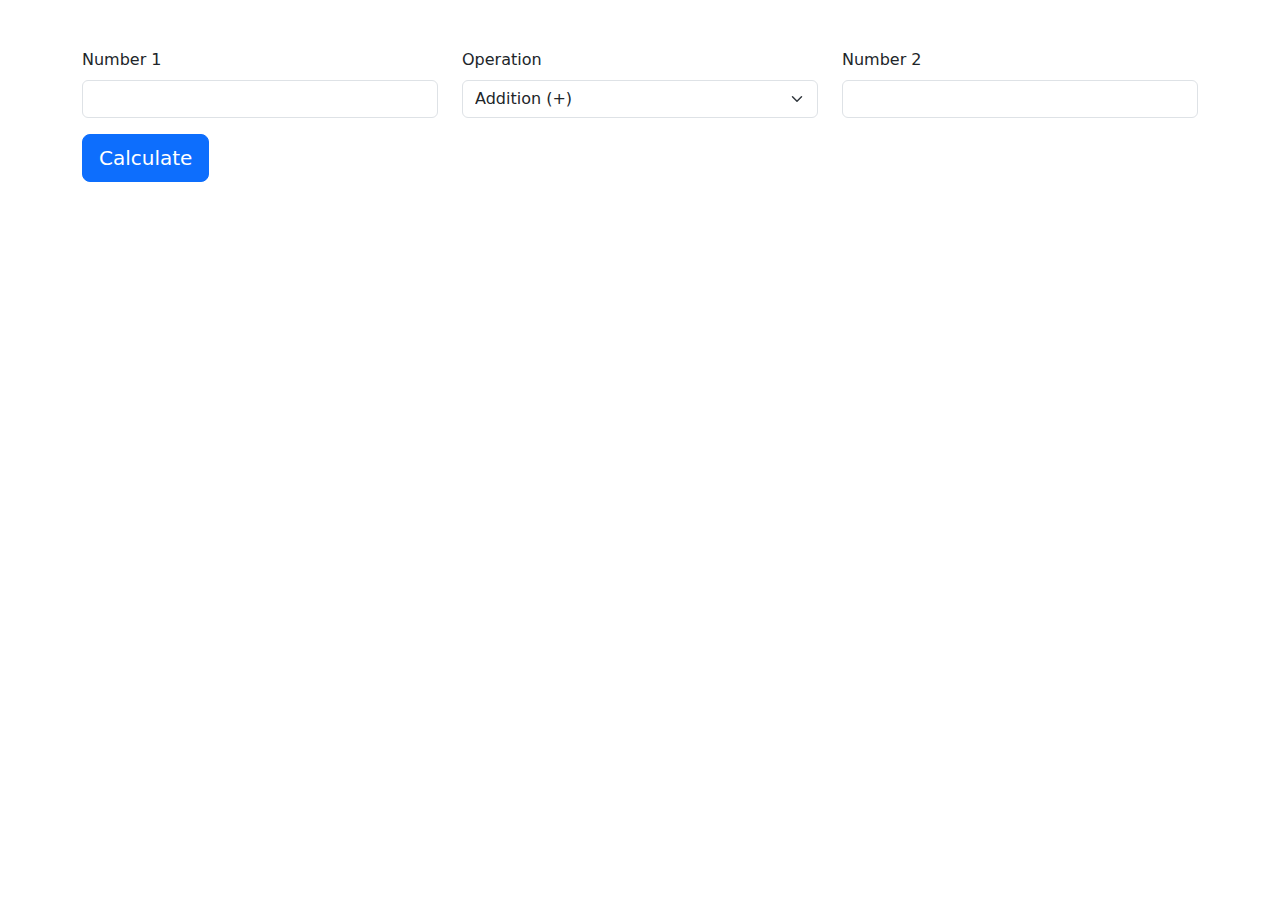
<file: calculator/index.html>
<!doctype html>
<html lang="en">
  <head>
    <meta charset="utf-8">
    <meta name="viewport" content="width=device-width, initial-scale=1">
    <title>Simple Calculator</title>
    <link href="https://cdn.jsdelivr.net/npm/bootstrap@5.3.3/dist/css/bootstrap.min.css" rel="stylesheet">
  </head>
  <body>
    <section id="Calculator" class="mt-5">
        <div class="container">
                <!-- Input Item and Select Box -->
                <div class="row justify-content-center">
                    <div class="col-4">
                        <label for="number1" class="form-label">Number 1</label>
                        <input id="number1" class="form-control" type="text" placeholder="">
                    </div>
                    <div class="col-4">
                        <label for="operation" class="form-label">Operation</label>
                        <select id="operation" class="form-select" >
                            <option value="addition">Addition (+)</option>
                            <option value="subtraction">Subtraction (-)</option>
                            <option value="multiplication">Multiplication (*)</option>
                            <option value="division">Division (/)</option>
                          </select>
                    </div>
                    <div class="col-4">
                        <label for="number2" class="form-label">Number 2</label>
                        <input id="number2" class="form-control" type="text" placeholder="">
                    </div>
                </div>

                <!-- Calculate Button and Validation Message -->
                <div class="row justify-content-center mt-3">
                    <div class="col-12 text-start mb-3">
                        <button class="btn btn-primary btn-lg" onclick="myCalculator()">Calculate</button>
                    </div>
                    <div class="col-12">
                          <div id="success" class="alert alert-success" style="display: none;"></div>
                          <div id="error" class="alert alert-danger" style="display: none;"></div> 
                    </div>
                </div>
        </div>
    </section>

    <script src="https://cdn.jsdelivr.net/npm/bootstrap@5.3.3/dist/js/bootstrap.bundle.min.js"></script>
    <script src="app.js"></script>
  </body>
</html>
</file>
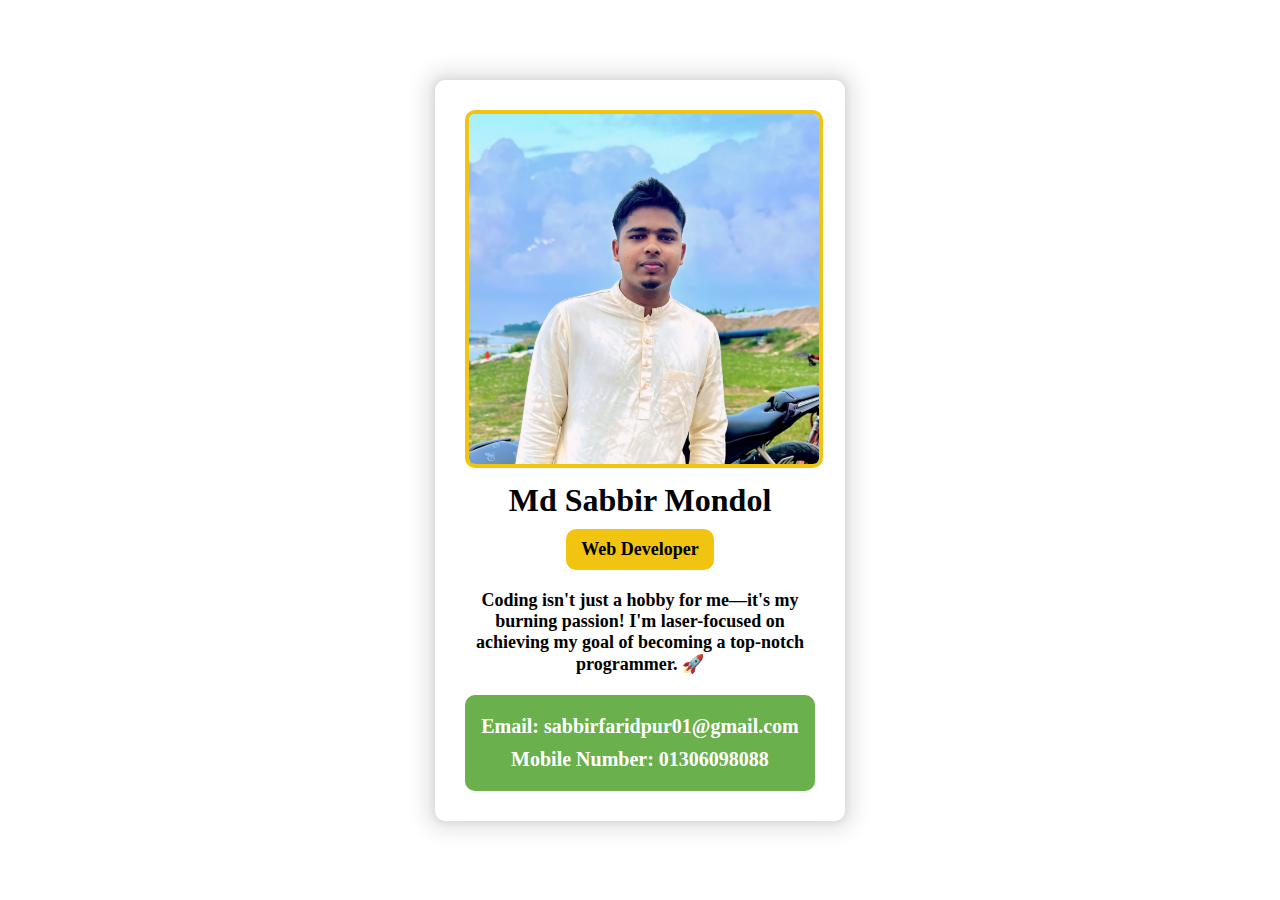
<file: profile_card/index.html>
<!DOCTYPE html>
<html lang="en">
<head>
  <meta charset="UTF-8">
  <meta name="viewport" content="width=device-width, initial-scale=1.0">
  <title>Personal Profile Card </title>
  <link rel="stylesheet" href="style.css">
</head>
<body>
    <div class="personal-profile-card">
        <div class="profile-img">
            <img src="profile.jpg" alt="">
        </div>
        <h1 class="name">Md Sabbir Mondol</h1>
        <div class="occupation"><h2>Web Developer</h2></div>
        <p class="short-description">
            Coding isn't just a hobby for me—it's my burning passion! I'm laser-focused on achieving my goal of becoming a top-notch programmer. 🚀</p>
        <div class="contact-info">
            <p class="email">Email: sabbirfaridpur01@gmail.com</p>
            <p class="phone">Mobile Number: 01306098088</p>
        </div>
      </div>
</body>
</html>
</file>
<file: profile_card/style.css>
*{
    margin: 0;
    padding: 0;
}
body{
    height: 100vh;
    display: flex;
    justify-content: center;
    align-items: center;
}
.personal-profile-card {
    width: 350px;
    height: auto;
    padding: 30px;
    margin: 0;
    background: #fff;
    border-radius: 10px;
    box-shadow: rgba(14, 30, 37, 0.12) 0 0 9px 0px, rgb(0 0 0 / 10%) 0 0 20px 10px;
}
.personal-profile-card .profile-img img {
    max-width: 100%;
    border-radius: 10px;
    border: 4px solid #f1c40f;
}

h1.name {
    text-align: center;
    padding: 10px 0;
}
.occupation{
    text-align: center;
    margin-bottom: 20px;
}
.occupation h2 {
    font-size: 18px;
    display: inline-block;
    margin: auto;
    padding: 10px 15px;
    border-radius: 10px;
    background: #f1c40f;
    color: #000;
}
.short-description,.contact-info {
    text-align: center;
}

.short-description {
    font-size: 18px;
    margin-bottom: 20px;
    color: #000000;
    font-weight: bold;
}
.contact-info {
    font-size: 20px;
    padding: 10px;
    background: #6ab04c;
    color: #fff;
    font-weight: 600;
    border-radius: 10px;
}
.contact-info p{
    margin: 10px 0;
}
</file>
